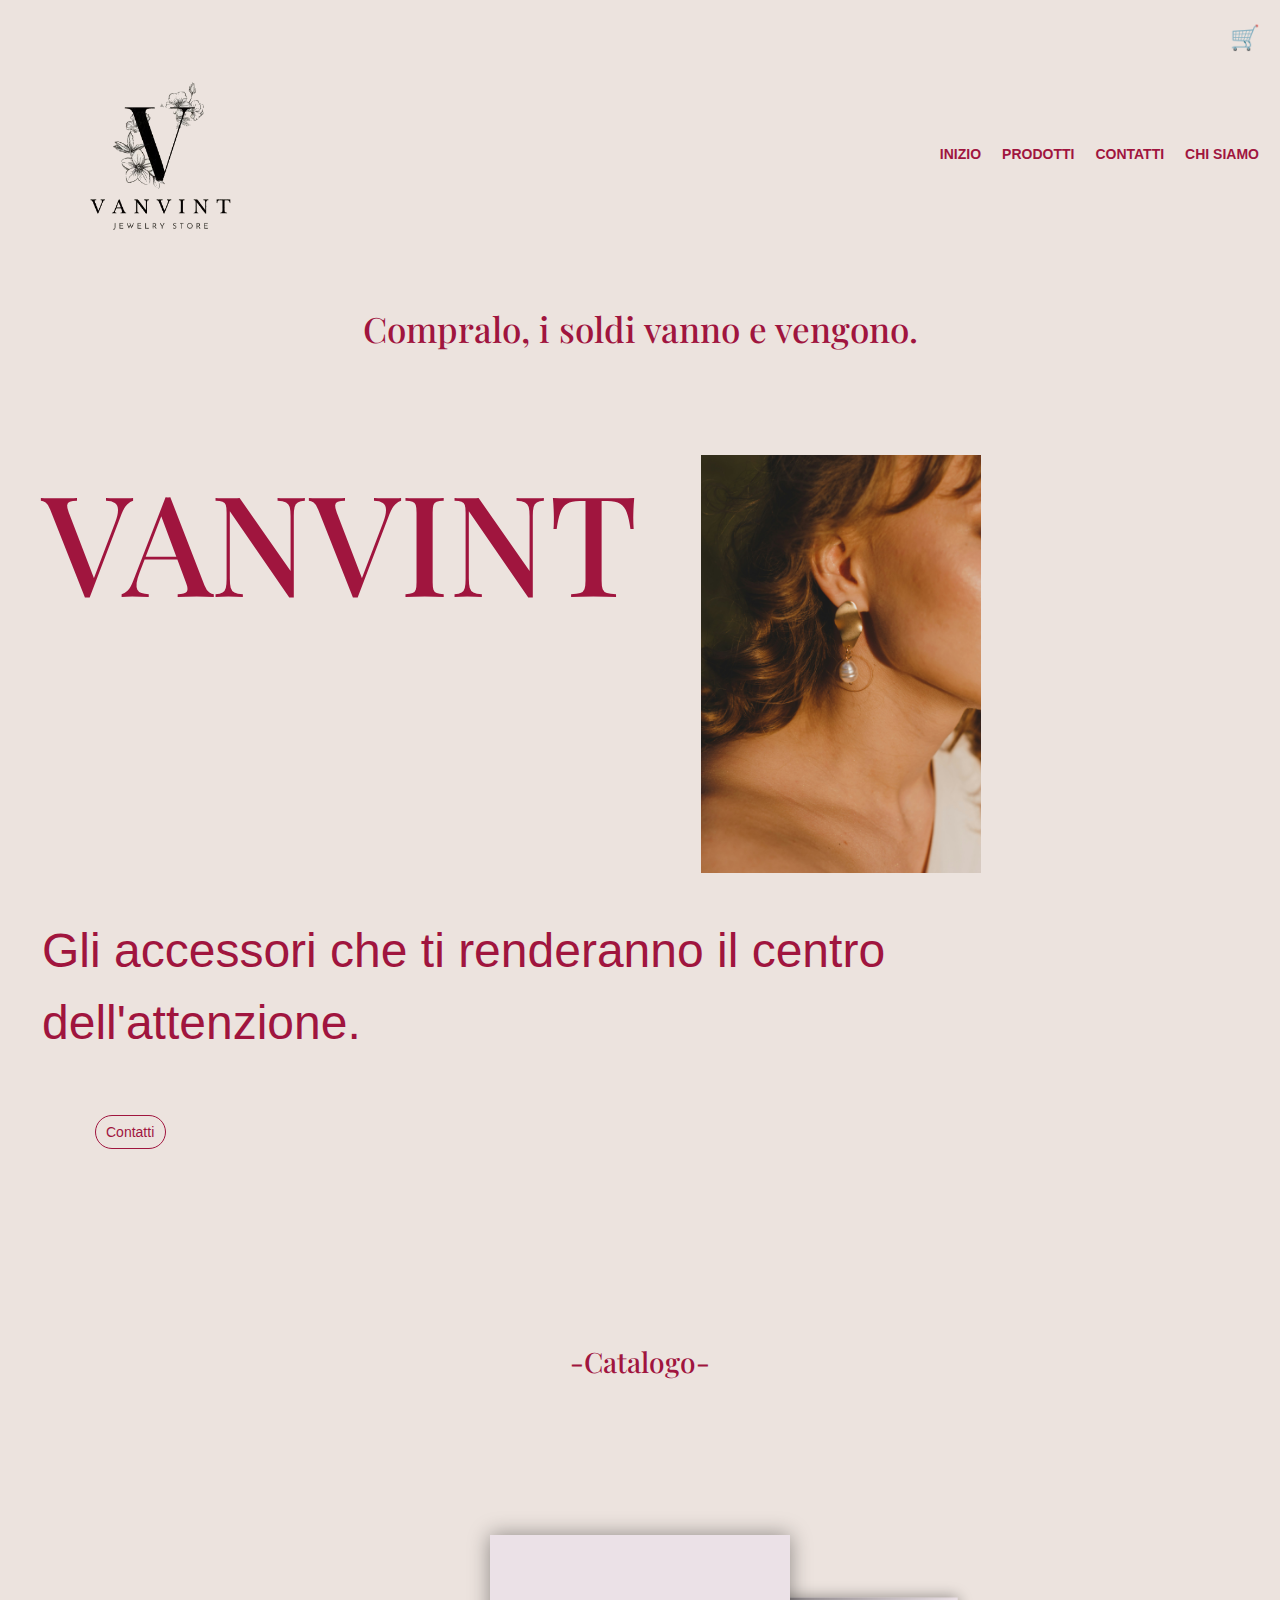
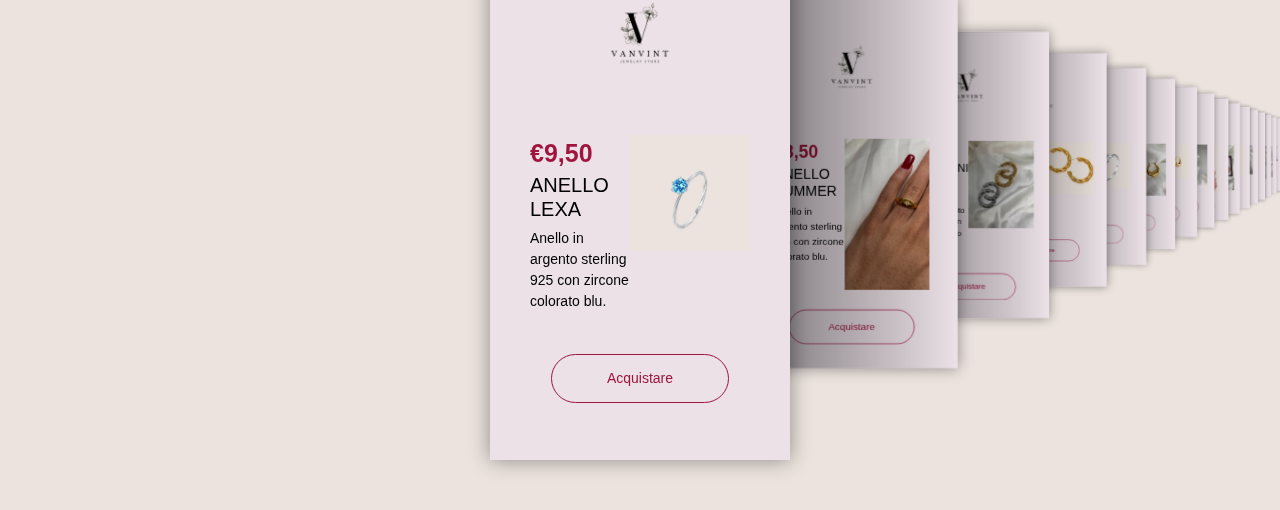
<file: index.html>
<!DOCTYPE html>
<html lang="en">
<head>
    <meta charset="UTF-8">
    <meta name="viewport" content="width=device-width, initial-scale=1">
    <title>VANVINT Jewelry Store</title>
    <link rel="stylesheet" href="https://cdnjs.cloudflare.com/ajax/libs/animate.css/4.1.1/animate.min.css"/>
    <link rel="stylesheet" href="https://cdnjs.cloudflare.com/ajax/libs/font-awesome/6.4.0/css/all.min.css" integrity="sha512-iecdLmaskl7CVkqkXNQ/ZH/XLlvWZOJyj7Yy7tcenmpD1ypASozpmT/E0iPtmFIB46ZmdtAc9eNBvH0H/ZpiBw==" crossorigin="anonymous" referrerpolicy="no-referrer" />
    <link rel="stylesheet" href="https://cdn.jsdelivr.net/npm/swiper@9/swiper-bundle.min.css">
    <link href="./includes/bootstrap/css/bootstrap.min.css" rel="stylesheet">
    <link rel="stylesheet" href="style1.css">
    <link rel="stylesheet" href="style2.css">
    <link rel="preconnect" href="https://fonts.googleapis.com">
<link rel="preconnect" href="https://fonts.gstatic.com" crossorigin>
<link href="https://fonts.googleapis.com/css2?family=Playfair+Display:ital,wght@0,400..900;1,400..900&display=swap" rel="stylesheet">
</head>
<body>
    <header>
        <nav class="nav">
        <div class="logo-and-buttons">
            <img src="img-new/logo.png" >
            <div class="icono-carrito" onclick="mostrarCarrito()">🛒
                <span id="notificacionCarrito" class="notificacion" style="display: none;">0</span>
            </div>
    <div class="modal-carrito" id="modalCarrito" onclick="cerrarCarrito(event)">
      <div class="carrito-container" onclick="event.stopPropagation()">
        <span class="cerrar-carrito" onclick="cerrarCarrito(event)">✖</span>
        <h2>CARRELLO</h2>
        <div id="productosCarrito"></div>
        <button onclick="enviarWhatsApp()" class="btn-comprar">Acquistare</button>
        </div>
      </div>
            <ul class="nav-btn">
                <li><a href="index.html"><button class="btn-header">Inizio</button></a></li>
                <li><a href="productos.html"><button class="btn-header">Prodotti</button></a></li>
                <li><a href="contactos.html"><button class="btn-header">Contatti</button></a></li>
                <li><a href="acerca.html"><button class="btn-header">Chi siamo</button></a></li>
            </ul>
        </div>
        </nav>
        
                <div class="textCenter">
                    <h1>Compralo, i soldi vanno e vengono.</h1>
                </div>
                
           
    </header>

    <main>
        <div class="hero row">
            <div class="col">
                <h1 class="big animate__animated animate__fadeInUp">VANVINT</h1>
            </div>
            <div class="col">
                <img src="./assets/img/image-test.jpg" class="hero-image big animate__animated animate__fadeIn animate__delay-1s"/>
            </div>
            <div class="col d-flex align-items-end animate__animated animate__fadeIn animate__delay-2s">
                <p>Gli accessori che ti renderanno il centro dell'attenzione.</p>
            </div>
        </div>
        <div class="container cta">
            <a href="contactos.html"><button class="btn-header"><button type="button" class="btn btn-outline-danger rounded-pill">Contatti</button></a>
        </div>
    </main>
<div class="spacer"></div>

<h2 class="text-center darkred">-Catalogo-</h2>
    <div class="swiper myswiper">
        <div class="swiper-wrapper" id="swiper-wrapper">
            <!-- The products are being looped in the product js file -->

        </div>
    </div>

    <div class="contenedor-seccion" id="contenedor-seccion"></div>
    
    <script src="./includes/bootstrap/js/bootstrap.min.js"></script>
    <script src="https://cdn.jsdelivr.net/npm/swiper@9/swiper-bundle.min.js"></script>
    <script>
        var swiper = new Swiper('.myswiper', {
           effect: "coverflow",
           grabCursor: true,
           centeredSlides: true,
           slidesPerView: "auto",
           loop: true,
           coverflowEffect: {
            depth: 500,
            modifer:1,
            slidesShadows:true,
            rotate:0,
            stretch:0
           }
    
        })
    </script>

    <script src="vanvint.js"></script>
    
    <script src="index.js"></script>
</body>
</html>
</file>
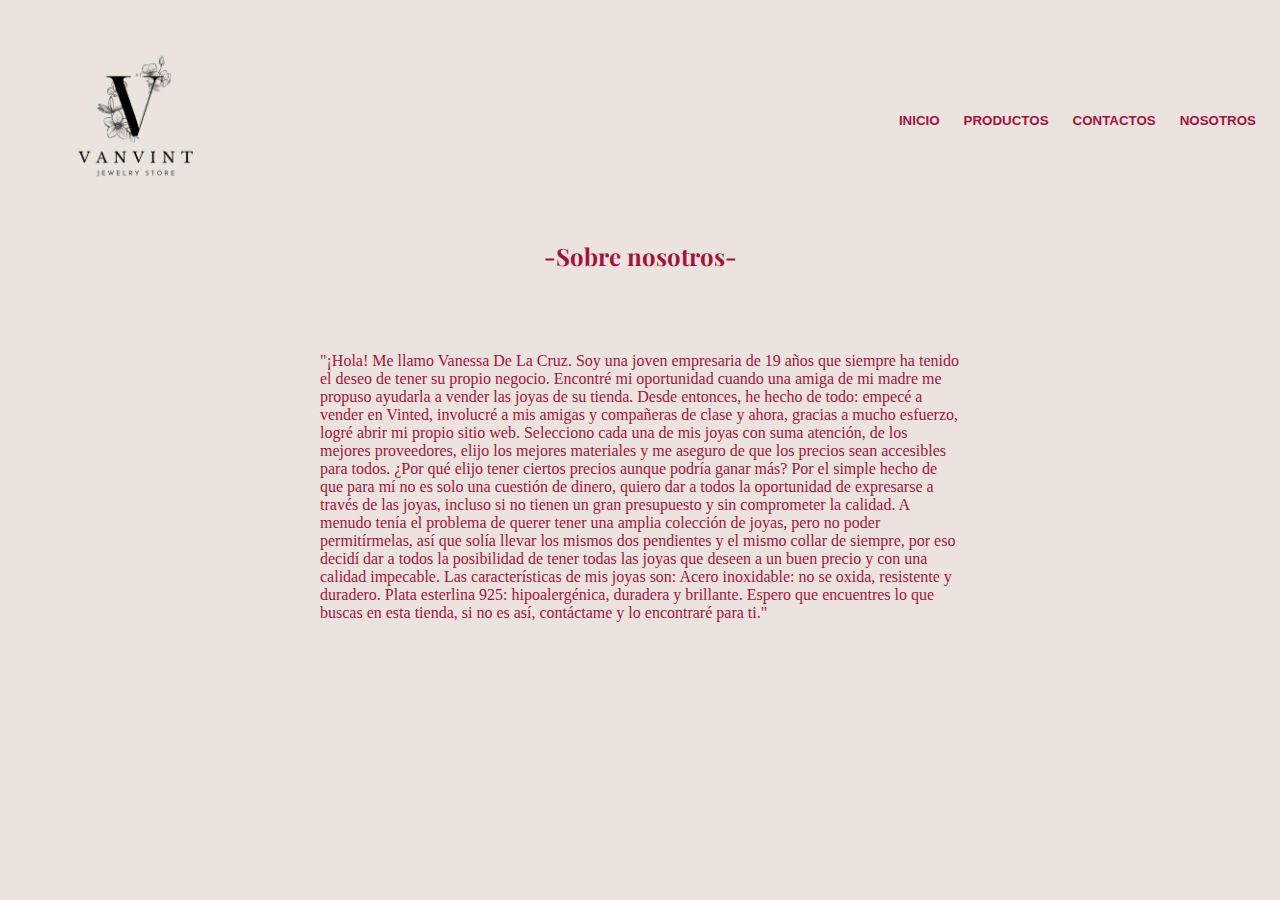
<file: acerca.html>
<!DOCTYPE html>
<html lang="en">
<head>
    <meta charset="UTF-8">
    <meta name="viewport" content="width=device-width, initial-scale=1.0">
    <title>VANVINT Jewelry Store</title>
    <link rel="stylesheet" href="acerca-styles.css" >
    <link rel="preconnect" href="https://fonts.googleapis.com">
<link rel="preconnect" href="https://fonts.gstatic.com" crossorigin>
<link href="https://fonts.googleapis.com/css2?family=Playfair+Display:ital,wght@0,400..900;1,400..900&display=swap" rel="stylesheet">
</head>
<body>

    <header>
        <nav class="nav">
        <div class="logo-and-buttons">
            <img src="img-productos/logo.jpeg">
            <ul class="nav-btn">
                <li><a href="inicio.html"><button class="btn-header">Inicio</button></a></li>
                <li><button class="btn-header">Productos</button></li>
                <li><a href="contactos.html"><button class="btn-header">Contactos</button></a></li>
                <li><a href="acerca.html"><button class="btn-header">Nosotros</button></a></li> 
            </ul>
        </div>
        </nav>
    </header>
      
        <div class="spacer"></div>
        
        <h2 class="text-center m-3 mt-5 darkred">-Sobre nosotros-</h2>
        <p>
            "¡Hola! Me llamo Vanessa De La Cruz. Soy una joven empresaria de 19 años que siempre ha tenido el deseo de tener su propio negocio. Encontré mi oportunidad cuando una amiga de mi madre me propuso ayudarla a vender las joyas de su tienda. Desde entonces, he hecho de todo: empecé a vender en Vinted, involucré a mis amigas y compañeras de clase y ahora, gracias a mucho esfuerzo, logré abrir mi propio sitio web. Selecciono cada una de mis joyas con suma atención, de los mejores proveedores, elijo los mejores materiales y me aseguro de que los precios sean accesibles para todos.
    
            ¿Por qué elijo tener ciertos precios aunque podría ganar más? Por el simple hecho de que para mí no es solo una cuestión de dinero, quiero dar a todos la oportunidad de expresarse a través de las joyas, incluso si no tienen un gran presupuesto y sin comprometer la calidad. A menudo tenía el problema de querer tener una amplia colección de joyas, pero no poder permitírmelas, así que solía llevar los mismos dos pendientes y el mismo collar de siempre, por eso decidí dar a todos la posibilidad de tener todas las joyas que deseen a un buen precio y con una calidad impecable. Las características de mis joyas son: Acero inoxidable: no se oxida, resistente y duradero. Plata esterlina 925: hipoalergénica, duradera y brillante. Espero que encuentres lo que buscas en esta tienda, si no es así, contáctame y lo encontraré para ti."
        </p>
    
   

    
</body>
</html>
</file>
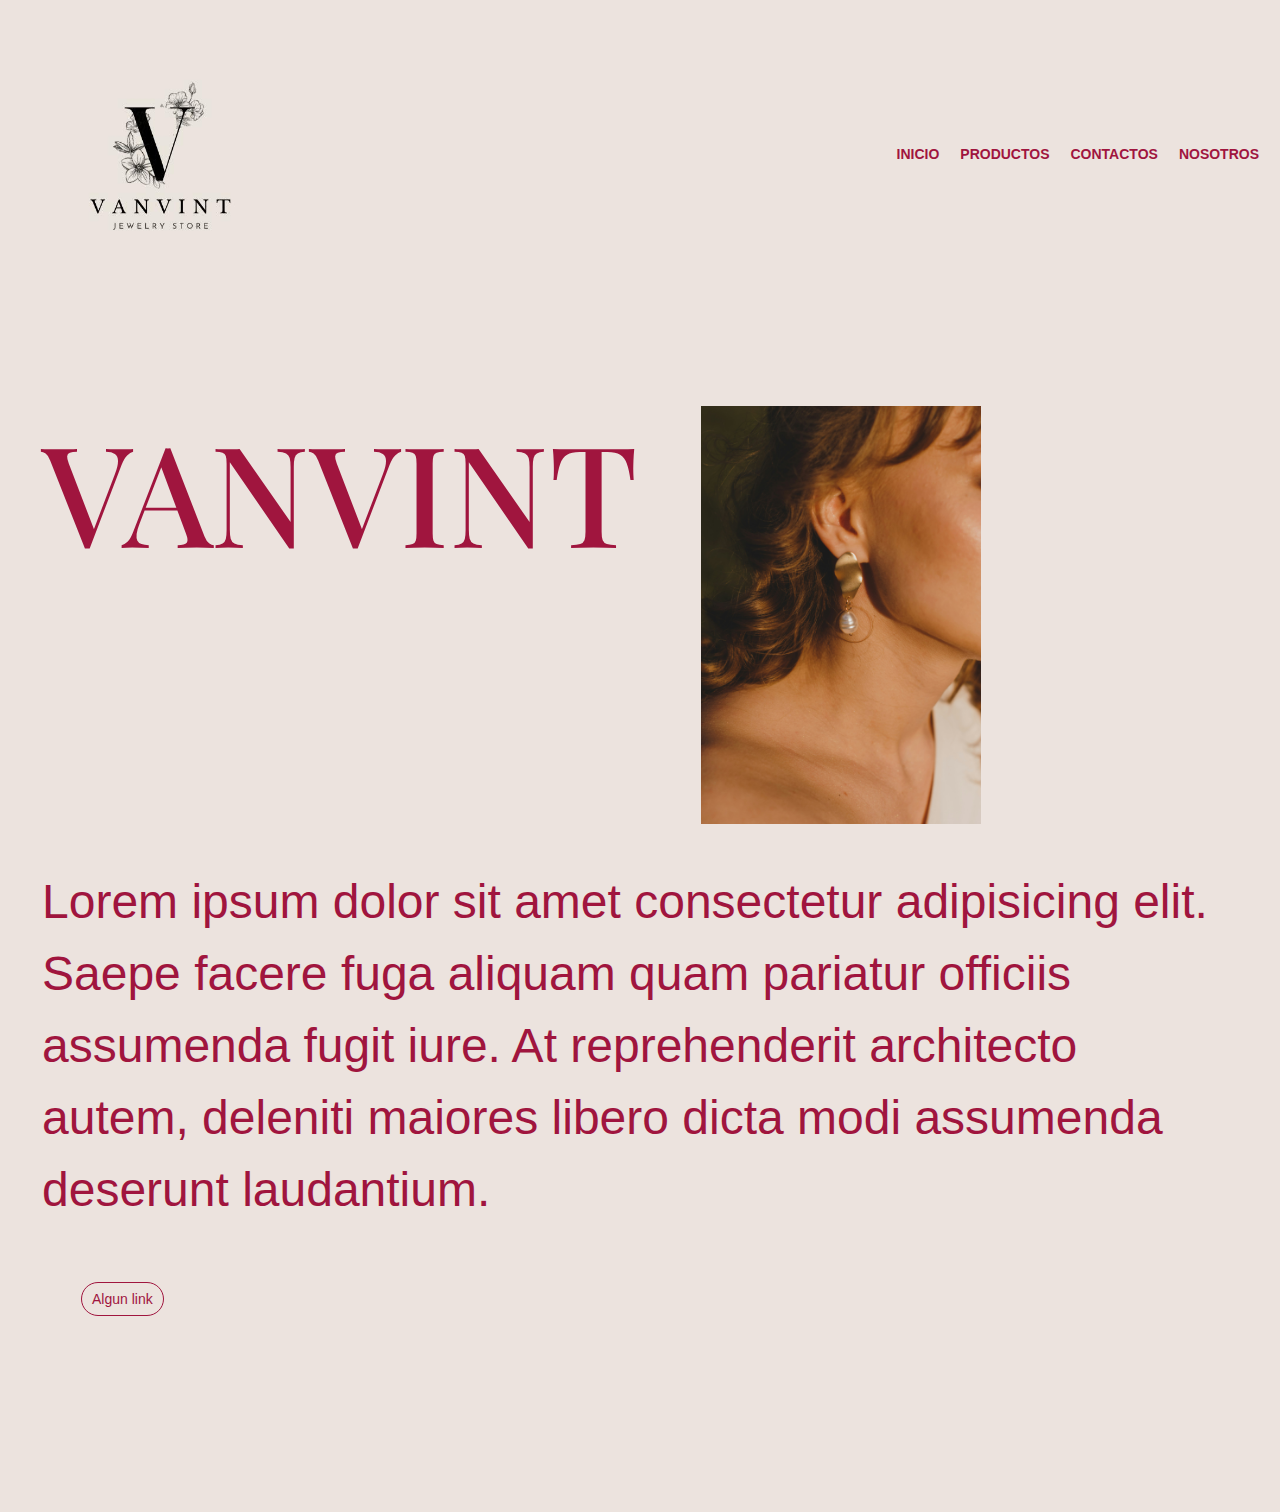
<file: inicio.html>
<!DOCTYPE html>
<html lang="en">
<head>
    <meta charset="UTF-8">
    <meta name="viewport" content="width=device-width, initial-scale=1.0">
    <title>VANVINT Jewelry Store</title>
    <link rel="stylesheet" href="https://cdnjs.cloudflare.com/ajax/libs/animate.css/4.1.1/animate.min.css"/>
    <link rel="stylesheet" href="https://cdnjs.cloudflare.com/ajax/libs/font-awesome/6.4.0/css/all.min.css" integrity="sha512-iecdLmaskl7CVkqkXNQ/ZH/XLlvWZOJyj7Yy7tcenmpD1ypASozpmT/E0iPtmFIB46ZmdtAc9eNBvH0H/ZpiBw==" crossorigin="anonymous" referrerpolicy="no-referrer" />
    <link rel="stylesheet" href="https://cdn.jsdelivr.net/npm/swiper@9/swiper-bundle.min.css">
    <link href="./includes/bootstrap/css/bootstrap.min.css" rel="stylesheet">
    <link rel="stylesheet" href="style1.css">
    <link rel="stylesheet" href="style2.css">
    <link rel="preconnect" href="https://fonts.googleapis.com">
<link rel="preconnect" href="https://fonts.gstatic.com" crossorigin>
<link href="https://fonts.googleapis.com/css2?family=Playfair+Display:ital,wght@0,400..900;1,400..900&display=swap" rel="stylesheet">
</head>
<body>
    <header>
        <nav class="nav">
        <div class="logo-and-buttons">
            <img src="img-productos/logo.jpeg" >
            <ul class="nav-btn">
                <li><a href="inicio.html"><button class="btn-header">Inicio</button></a></li>
                <li><a href="productos.html"><button class="btn-header">Productos</button></a></li>
                <li><a href="contactos.html"><button class="btn-header">Contactos</button></a></li>
                <li><a href="acerca.html"><button class="btn-header">Nosotros</button></a></li>
            </ul>
        </div>
        </nav>
    </header>

    <main>
        <div class="hero row">
            <div class="col">
                <h1 class="big animate__animated animate__fadeInUp">VANVINT</h1>
            </div>
            <div class="col">
                <img src="./assets/img/image-test.jpg" class="hero-image big animate__animated animate__fadeIn animate__delay-1s"/>
            </div>
            <div class="col d-flex align-items-end animate__animated animate__fadeIn animate__delay-2s">
                <p>Lorem ipsum dolor sit amet consectetur adipisicing elit. Saepe facere fuga aliquam quam pariatur officiis assumenda fugit iure. At reprehenderit architecto autem, deleniti maiores libero dicta modi assumenda deserunt laudantium.</p>
            </div>
        </div>
        <div class="container cta">
            <button type="button" class="btn btn-outline-danger rounded-pill">Algun link</button>
        </div>
    </main>
<div class="spacer"></div>
    
    <script src="./includes/bootstrap/js/bootstrap.min.js"></script>
    <script src="https://cdn.jsdelivr.net/npm/swiper@9/swiper-bundle.min.js"></script>
    <script>
        var swiper = new Swiper('.myswiper', {
           effect: "coverflow",
           grabCursor: true,
           centeredSlides: true,
           slidesPerView: "auto",
           loop: true,
           coverflowEffect: {
            depth: 500,
            modifer:1,
            slidesShadows:true,
            rotate:0,
            stretch:0
           }
    
        })
    </script>

    <script src="vanvint.js"></script>
</body>
</html>
</file>
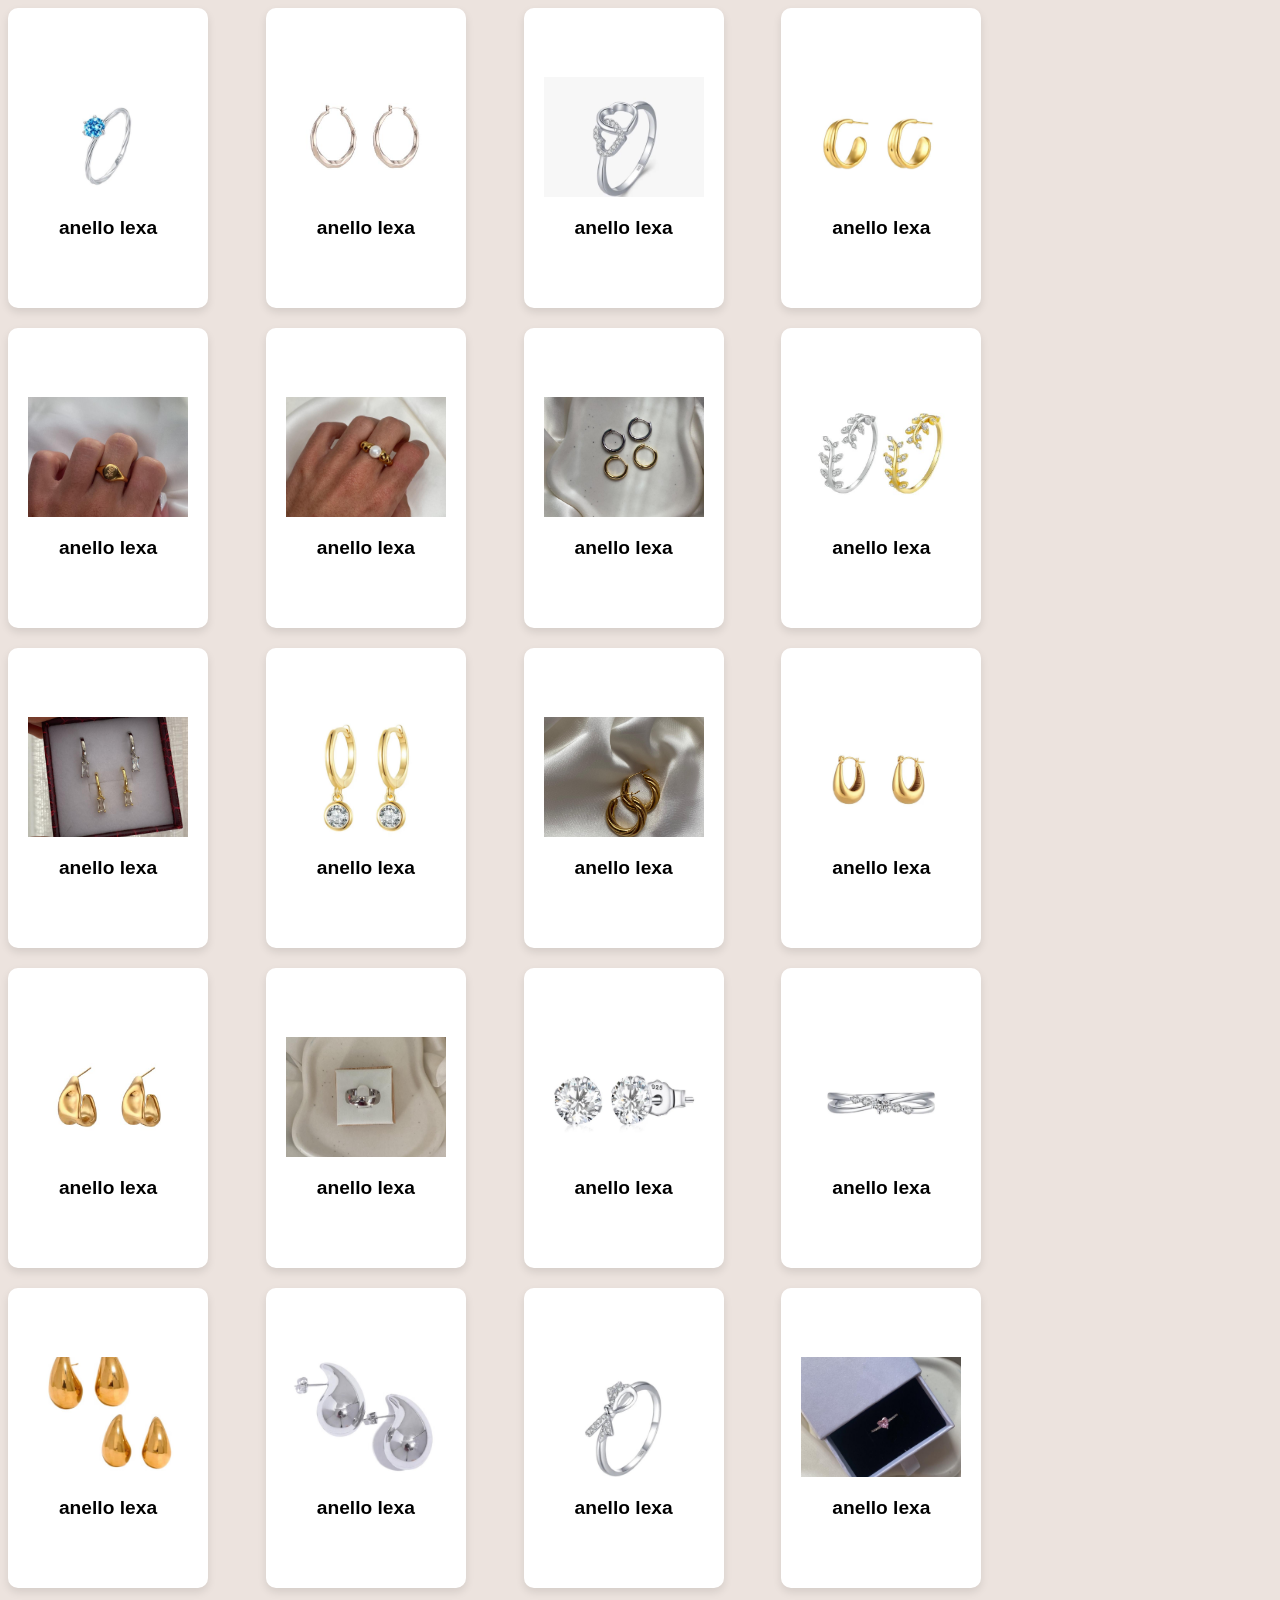
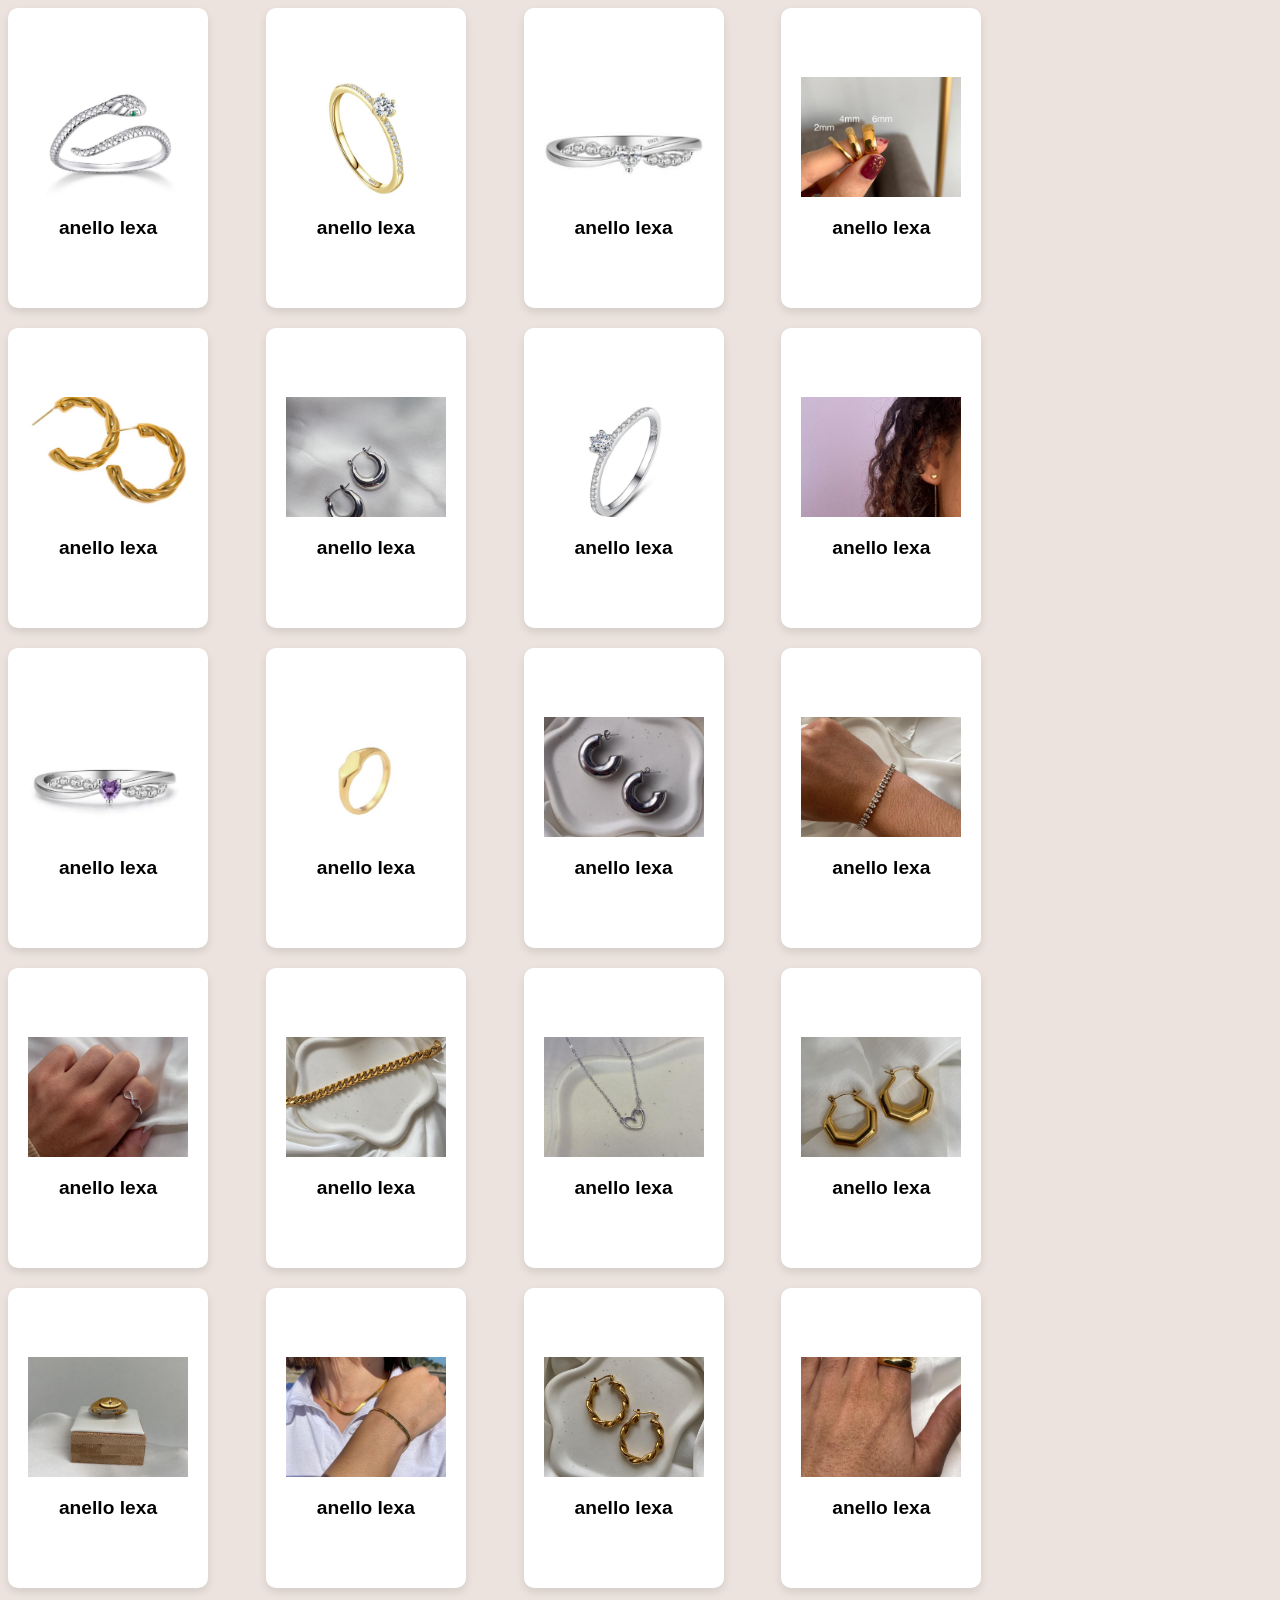
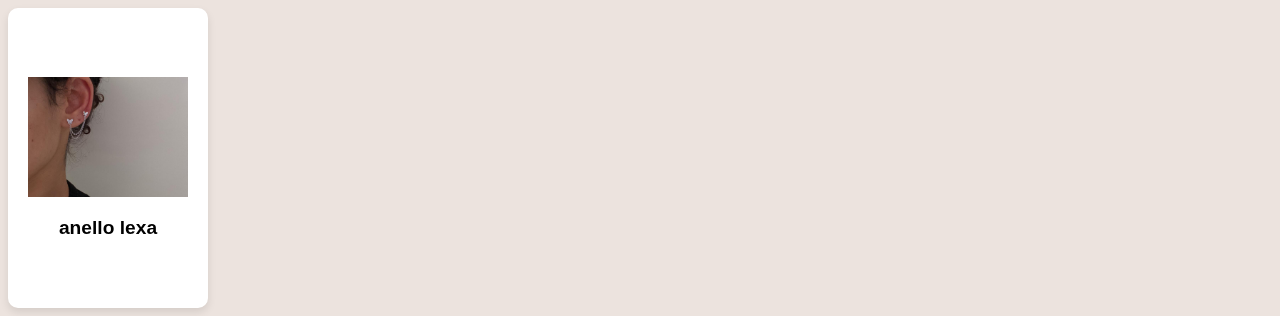
<file: algo/pag1.html>
<!DOCTYPE html>
<html lang="es">
<head>
    <meta charset="UTF-8">
    <meta name="viewport" content="width=device-width, initial-scale=1.0">
    <title>Tarjeta de Producto</title>
    <link rel="stylesheet" href="styles.css">
</head>
<body>
    <div class="product-list"></div>

    <script src="script.js"></script>
</body>
</html>
</file>
<file: style1.css>
.poppins-thin {
  font-family: fangsong;
  font-weight: 100;
  font-style: normal;
}

:root {
  --clr-black: #a0153e;
  --clr-gray: #ececec;
  --clr-white: #f7f7f7;
}

* {
  margin: 0;
  padding: 0;
  box-sizing: border-box;
  color: var(--clr-black);
}

img {
  width: 300px;
  max-width: 21rem;
}

.logo-and-buttons {
  display: flex;
  align-items: center;
  justify-content: space-between;
  width: 100%;
}

ul {
  list-style-type: none;
}

button {
  background-color: transparent;
  border: 0;
  border-radius: 0;
}

body {
  min-height: 100vh;
  background-color: #ece3de;
}

header {
  padding-block: 1rem;
  /*box-shadow: 0 0 2rem -1rem rgba(0, 0, 0, .5);*/
}

.nav {
  display: flex;
  flex-direction: column;
  gap: 1rem;
  align-items: flex-start;
  padding-inline: 1rem;
}

.nav-btn {
  display: flex;
  align-items: center;
  gap: 0.5rem;
}

.btn-header {
  padding: 0.5rem;
  border-radius: 100vmax;
  cursor: pointer;
  text-transform: uppercase;
  font-weight: 600;
}

.btn-header:hover {
  transform: scale(1.1);
}
.hero {
  padding: 3rem;
  display: flex;
  justify-content: center;
  width: 100%;
  gap: 3rem;
  margin-top: 3rem;
}
.hero-image {
  width: 20rem !important;
  max-width: max-content;
}
.big {
  font-size: 10rem;
  overflow-wrap: break-word;
}

.btn-outline-danger {
  --bs-btn-color: #a0153e;
  --bs-btn-border-color: #a0153e;
  --bs-btn-hover-color: #fff;
  --bs-btn-hover-bg: #a0153e;
  --bs-btn-hover-border-color: #a0153e;
  --bs-btn-focus-shadow-rgb: 220, 53, 69;
  --bs-btn-active-color: #fff;
  --bs-btn-active-bg: #a0153e;
  --bs-btn-active-border-color: #a0153e;
  --bs-btn-active-shadow: inset 0 3px 5px rgba(0, 0, 0, 0.125);
  --bs-btn-disabled-color: #a0153e;
  --bs-btn-disabled-bg: transparent;
  --bs-btn-disabled-border-color: #a0153e;
  --bs-gradient: none;
}
.spacer {
  padding: 7rem;
}

h1 {
  font-family: "Playfair Display", serif;
  text-align: center;
}

h2 {
  font-family: "Playfair Display", serif;
}

p {
  font-size: 48px;
}

/*AQUI ESTA EL CSS DEL CARRITO*/
body {
  font-family: Arial, sans-serif;
  background-color: #1a1a1a;
  color: white;
  margin: 0;
  padding: 0;
  position: relative;
}
.icono-carrito {
  position: fixed; /* Asegura que el icono quede fijo en la pantalla */
  top: 20px;
  right: 20px;
  font-size: 24px;
  cursor: pointer;
  z-index: 10000; /* Asegura que el icono esté por encima de otros elementos */
}
.modal-carrito {
  display: none;
  position: fixed;
  top: 0;
  left: 0;
  width: 100%;
  height: 100%;
  background: rgba(0, 0, 0, 0.7);
  justify-content: center;
  align-items: center;
  z-index: 9999; /* Asegura que el modal siempre esté encima de otros elementos */
}

.carrito-container {
  background-color: #ffffff;
  padding: 20px;
  border-radius: 10px;
  width: 500px;
  text-align: center;
  position: relative;
  z-index: 10000; /* Asegura que el contenedor del carrito esté encima del fondo */
}
.cerrar-carrito {
  position: absolute;
  top: 10px;
  right: 10px;
  cursor: pointer;
  font-size: 20px;
}
.carrito-item {
  display: flex;
  align-items: center;
  justify-content: space-between;
  padding: 10px 0;
  border-bottom: 1px solid #444;
}
.producto-img {
  width: 60px;
  height: 60px;
  border-radius: 5px;
}
.detalle-producto {
  flex-grow: 1;
  margin-left: 10px;
}
.nombre-producto {
  font-size: 16px;
}
.cantidad {
  display: flex;
  align-items: center;
}
.btn-menos,
.btn-mas {
  background-color: #f7f7f7;
  color: black;
  border: none;
  padding: 5px 10px;
  cursor: pointer;
  font-size: 18px;
}
.input-cantidad {
  width: 30px;
  text-align: center;
  background-color: #ffffff;
  color: #222;
  border: none;
  margin: 0 5px;
}
.subtotal {
  font-size: 18px;
}
.btn-eliminar {
  background: none;
  border: none;
  color: white;
  font-size: 20px;
  cursor: pointer;
}
.btn-comprar {
  margin-top: 20px;
  background-color: #28a745;
  color: white;
  border: none;
  padding: 10px 20px;
  font-size: 18px;
  cursor: pointer;
  border-radius: 5px;
}

#productosCarrito {
  max-height: 250px; /* Ajusta la altura según lo que necesites */
  overflow-y: auto;
  padding-right: 10px; /* Para evitar que el scroll tape el contenido */
}

/* Opcional: Personalizar la barra de desplazamiento */
#productosCarrito::-webkit-scrollbar {
  width: 8px;
}

#productosCarrito::-webkit-scrollbar-thumb {
  background-color: #ccc;
  border-radius: 4px;
}

#productosCarrito::-webkit-scrollbar-track {
  background-color: #f1f1f1;
}

/* Burbuja de notificación */
.notificacion {
  position: absolute;
  top: 5px; /* Un poco más cerca del carrito */
  left: -20px; /* A la izquierda del icono */
  background-color: #ff0000;
  color: white;
  border-radius: 50%;
  padding: 3px 7px; /* Tamaño reducido */
  font-size: 12px; /* Texto más pequeño */
  font-weight: bold;
  display: none; /* Inicialmente oculta */
  min-width: 20px; /* Para evitar que la burbuja sea demasiado pequeña */
  text-align: center; /* Asegura que el texto esté centrado */
}

@media (max-width: 601px) {
  .nav {
    flex-direction: row; /* Coloca los elementos en fila */
  }

  .logo-and-buttons {
    display: flex;
    align-items: center;
    justify-content: space-between;
    width: 100%;
    flex-direction: column;
  }

  .nav-btn {
    flex-direction: row; /* Coloca los botones en fila */
    margin: 0; /* Remueve el margen superior */
    gap: 15px; /* Ajusta el espacio entre botones */
  }
}
</file>
<file: style2.css>
html, body {
    position: relative;
    height: 100%;
    background-color: #ece3de;
    font-family: Helvetica Neue, Helvetica;
    font-size: 14px;
    color: #000;
    margin: 0;
    padding: 0;
}

.swiper {
    width: 100%;
    padding: 150px 0 50px 0;
}

.swiper-slide {
    width: 300px;
    height: 525px;
    background-color: #EBE1E7;
    box-shadow: 0 0 20px rgba(0, 0, 0, 0.4);
    padding: 40px;
    text-align: center;
}

.icons {
    display: flex;
    justify-content: space-between;
    align-items: center;
    margin-bottom: 40px;
}

.icons i {
    font-size: 20px;
    color: #A0153E;
}

.icons img {
    width: 120px;
}

.product-content {
    display: flex;
    justify-content: space-between;
}

.product-txt {
    flex-basis: 50%;
    text-align: left;
}

.product-txt span {
    font-size: 25px;
    color: #A0153E;
    font-weight: bold;
}

.product-txt h3 {
    font-size: 20px;
    color: #000000;
    text-transform: uppercase;
}

.product-txt p {
    font-size: 14px;
    color: #000000;
}

.product-img {
    flex-basis: 50%;
    text-align: right;
}

.product-img img {
    width: 120px;
}

.btn-1 {
    display: inline-block;
    padding: 13px 55px;
    border: 1px solid #A0153E;
    border-radius: 25px;
    color: #A0153E;
    text-decoration: none;
    margin-top: 2rem;
}
.darkred{
    color: #A0153E;
}
</file>
<file: acerca-styles.css>
.poppins-thin {
  font-family: "Poppins", sans-serif;
  font-weight: 100;
  font-style: normal;
}

:root {
  --clr-black: #A0153E;
  --clr-gray: #ececec;
  --clr-white: #f7f7f7;
}    

* {
  margin: 0;
  padding: 0;
  box-sizing: border-box;
  color: var(--clr-black);
}

img {
  width: 300px;
  max-width: 15rem;
}

.logo-and-buttons {
  display: flex;
  align-items: center;
  justify-content: space-between;
  width: 100%;
}

ul {
  list-style-type: none;
}

button {
  background-color: transparent;
  border: 0;
  border-radius: 0;
}

body {
  min-height: 100vh;
  background-color: #ece3de;
}

header {
  padding-block: 0rem;
}

.nav {
  display: flex;
  flex-direction: column;
  gap: 1rem;
  align-items: flex-start;
  padding-inline: 1rem;
}

.nav-btn {
  display: flex;
  align-items: center;
  gap: .5rem;
}



.btn-header {
  padding: .5rem;
  border-radius: 100vmax;
  cursor: pointer;
  text-transform: uppercase;
  font-weight: 600;
}

.btn-header:hover {
  transform: scale(1.1);
}



.container {
  display: flex;
  flex-direction: column;
  align-items: center;
  gap: 1rem;
  height: 70vh;
}

.button1,
.button2,
.button3 {
  margin: 15px;
}

.container {
    display: flex;
    justify-content: center;
    align-items: center;
    height: 50vh;
}

h2{
  font-family: "Playfair Display", serif;
  display: flex;
  justify-content: center;
}

p {
  max-width: 800px;
  margin: 0 auto;
  padding: 5rem;
}
</file>
<file: algo/styles.css>
body {
    font-family: Arial, sans-serif;
    background-color: #ece3de;
}

.container{
    display: flex;
    padding: 3rem;
    align-items: center;
    justify-content: center;
}


.product-list {
    display: grid;
    grid-template-columns: repeat(4, 1fr);
    gap: 20px;
    width: 80%;
}

.product-card {
    width: 200px;
    height: 300px;
    perspective: 1000px;
    cursor: pointer;
    position: relative;
}

.product-card .front, .product-card .back {
    width: 100%;
    height: 100%;
    background-color: white;
    position: absolute;
    backface-visibility: hidden;
    border-radius: 10px;
    box-shadow: 0 4px 8px rgba(0, 0, 0, 0.1);
    display: flex;
    flex-direction: column;
    justify-content: center;
    align-items: center;
    transition: transform 0.6s;
}

.product-card .front {
    transform: rotateY(0deg);
}

.product-card .back {
    transform: rotateY(180deg);
    padding: 20px;
    box-sizing: border-box;
}

.product-card img {
    width: 80%;
    height: auto;
    margin-bottom: 20px;
    max-height: 120px;
    object-fit: cover; 
}

.product-card h2 {
    font-size: 1.2em;
    margin: 0;
}

.product-card .back p {
    margin: 0;
    font-size: 1.2em;
    margin-bottom: 20px;
}

.product-card .back button {
    padding: 10px 20px;
    font-size: 1em;
    color: white;
    background-color: #007BFF;
    border: none;
    border-radius: 5px;
    cursor: pointer;
}

.product-card .back button:hover {
    background-color: #0056b3;
}

.product-card.flipped .front {
    transform: rotateY(180deg);
}

.product-card.flipped .back {
    transform: rotateY(360deg);
}
</file>
